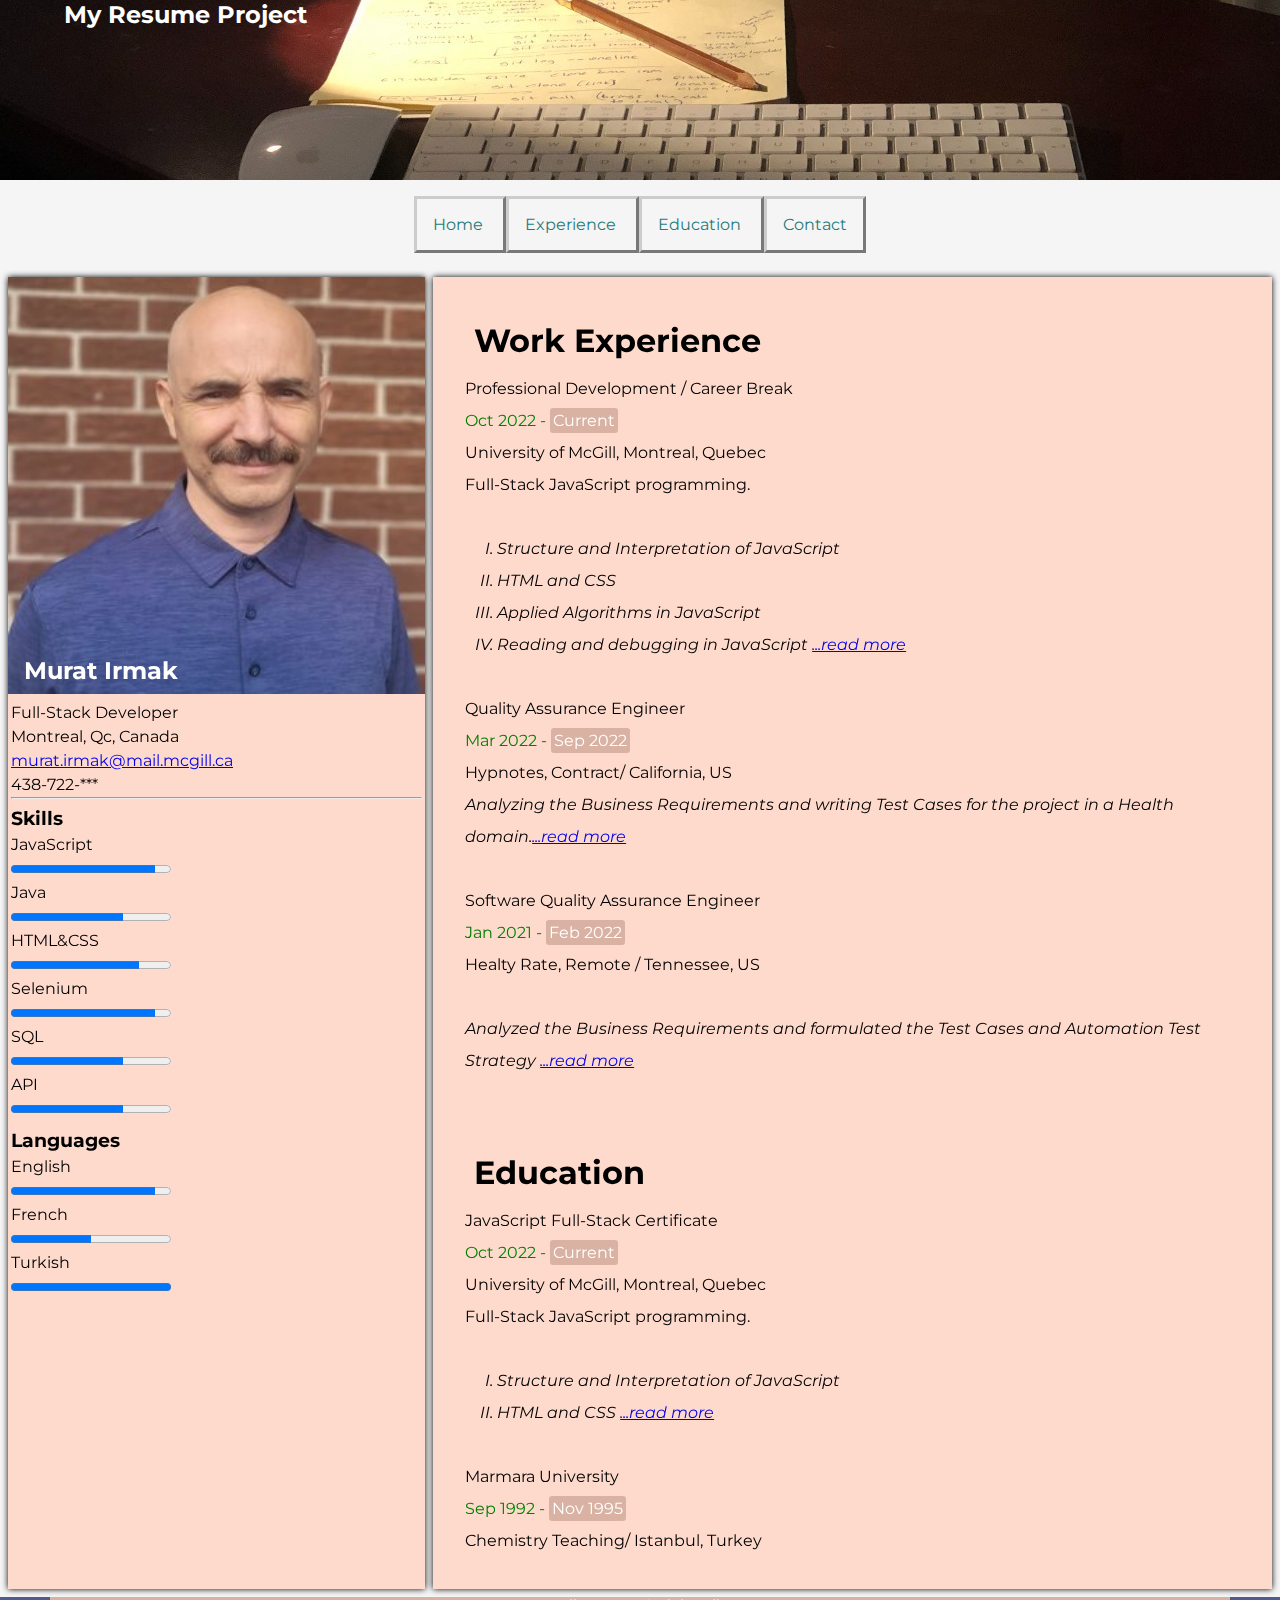
<file: Resume/index.html>
<!DOCTYPE html>
<html lang="en">
  <head>
    <meta charset="UTF-8" />
    <meta http-equiv="X-UA-Compatible" content="IE=edge" />
    <meta name="viewport" content="width=device-width, initial-scale=1.0" />
    <link
      rel="stylesheet"
      href="https://cdnjs.cloudflare.com/ajax/libs/font-awesome/6.2.0/css/all.min.css"
      integrity="sha512-xh6O/CkQoPOWDdYTDqeRdPCVd1SpvCA9XXcUnZS2FmJNp1coAFzvtCN9BmamE+4aHK8yyUHUSCcJHgXloTyT2A=="
      crossorigin="anonymous"
      referrerpolicy="no-referrer"
    />
    <link rel="icon" type="image/x-icon" href="images/featherBeau-1.ico">
    <link rel="stylesheet" href="style.css" />
    <title>Resume</title>
  </head>

  <body>
    <header>
      <h2 style="color: white">My Resume Project</h2>
    </header>
    <nav>
      <ul>
        <li class="navMenu">
          <a style="text-decoration: none; color: #237b7b" href="index.html"
            >Home</a
          >&nbsp;
        </li>
        <li class="navMenu">
          <a
            style="text-decoration: none; color: #237b7b"
            href="experience.html"
            >Experience</a
          >&nbsp;
        </li>
        <li class="navMenu">
          <a style="text-decoration: none; color: #237b7b" href="education.html"
            >Education</a
          >&nbsp;
        </li>
        <li class="navMenu">
          <a style="text-decoration: none; color: #237b7b" href="contact.html"
            >Contact</a
          >
        </li>
      </ul>
    </nav>

    <main>
      <section class="left">
        <div class="left-image">
          <img src="images/mriver2.jpg" alt="" />
          <h2 style="color: white">Murat Irmak</h2>
        </div>
        <div class="personal">
          <ul>
            <li><i class="fas fa-briefcase"></i> Full-Stack Developer</li>
            <li>
              <i class="fa-solid fa-location-arrow"></i> Montreal, Qc, Canada
            </li>
            <li>
              <i class="fa fa-envelope"></i
              ><a href="mailto:murat.irmak@mail.mcgill.ca"
                >murat.irmak@mail.mcgill.ca</a
              >
            </li>
            <li><i class="fas fa-phone"></i> 438-722-***</li>
          </ul>
          <hr />
        </div>
        <div class="skills">
          <h3><i class="fas fa-cog"></i>Skills</h3>
          <ul>
            <li>
              <p>JavaScript</p>
              <progress max="100" value="90"></progress>
            </li>
            <li>
              <p>Java</p>
              <progress max="100" value="70"></progress>
            </li>
            <li>
              <p>HTML&CSS</p>
              <progress max="100" value="80"></progress>
            </li>
            <li>
              <p>Selenium</p>
              <progress max="100" value="90"></progress>
            </li>
            <li>
              <p>SQL</p>
              <progress max="100" value="70"></progress>
            </li>
            <li>
              <p>API</p>
              <progress max="100" value="70"></progress>
            </li>
          </ul>
        </div>

        <div class="languages">
          <h3><i class="fas fa-language"></i>Languages</h3>
          <ul>
            <li>
              <p>English</p>
              <progress max="100" value="90"></progress>
            </li>
            <li>
              <p>French</p>
              <progress max="100" value="50"></progress>
            </li>
            <li>
              <p>Turkish</p>
              <progress max="100" value="100"></progress>
            </li>
          </ul>
        </div>
      </section>
      <section class="right">
        <div class="experience">
          <h1><i class="fas fa-briefcase"></i>&nbsp;Work Experience</h1>
          <ul>
            <li>
              <i class="fas fa-briefcase"></i>Professional Development / Career
              Break
            </li>
            <li class="date">
              <i class="fas fa-calendar"></i>Oct 2022 -
              <span class="current">Current</span>
            </li>
            <li>University of McGill, Montreal, Quebec</li>
            <p>Full-Stack JavaScript programming.</p>
            <em>
              <ol type="I">
                <li>Structure and Interpretation of JavaScript</li>
                <li>HTML and CSS</li>
                <li>Applied Algorithms in JavaScript</li>
                <li>
                  Reading and debugging in JavaScript
                  <a href="experience.html">...read more</a>
                </li>
              </ol>
            </em>
          </ul>
          <ul>
            <li><i class="fas fa-briefcase"></i>Quality Assurance Engineer</li>
            <li class="date">
              <i class="fas fa-calendar"></i>Mar 2022 -
              <span class="current">Sep 2022</span>
            </li>
            <li>Hypnotes, Contract/ California, US</li>
            <em>
              <p>
                Analyzing the Business Requirements and writing Test Cases for
                the project in a Health domain.<a href="experience.html"
                  >...read more</a
                >
              </p>
              <br />
            </em>
          </ul>
          <ul>
            <li>
              <i class="fas fa-briefcase"></i>Software Quality Assurance
              Engineer
            </li>
            <li class="date">
              <i class="fas fa-calendar"></i>Jan 2021 -
              <span class="current">Feb 2022</span>
            </li>
            <li>Healty Rate, Remote / Tennessee, US</li>
            <br />
            <em>
              <p>
                Analyzed the Business Requirements and formulated the Test Cases
                and Automation Test Strategy
                <a href="experience.html">...read more</a>
              </p>
            </em>
          </ul>
        </div>
        <div class="education">
          <h1><i class="fas fa-university"></i>&nbsp;Education</h1>
          <ul>
            <li>
              <i class="fas fa-briefcase"></i>JavaScript Full-Stack Certificate
            </li>
            <li class="date">
              <i class="fas fa-calendar"></i>Oct 2022 -
              <span class="current">Current</span>
            </li>
            <li>University of McGill, Montreal, Quebec</li>
            <p>Full-Stack JavaScript programming.</p>
            <em>
              <ol type="I">
                <li>Structure and Interpretation of JavaScript</li>
                <li>HTML and CSS <a href="education.html">...read more</a></li>
              
              </ol>
            </em>
          </ul>
          <ul>
            <li><i class="fas fa-briefcase"></i>Marmara University</li>
            <li class="date">
              <i class="fas fa-calendar"></i>Sep 1992 -
              <span class="current">Nov 1995</span>
            </li>
            <li>Chemistry Teaching/ Istanbul, Turkey</li>
          </ul>
        </div>
      </section>
    </main>
    <div class="footer">
      <en>Follow me on Social Media</en><br />
      <i class="fab fa-facebook-square"></i>
      <i class="fab fa-linkedin"></i>
      <i class="fab fa-twitter"></i>
      <em><small>Copyright&#169;Murat2022</small></em>
    </div>
  </body>
</html>
</file>
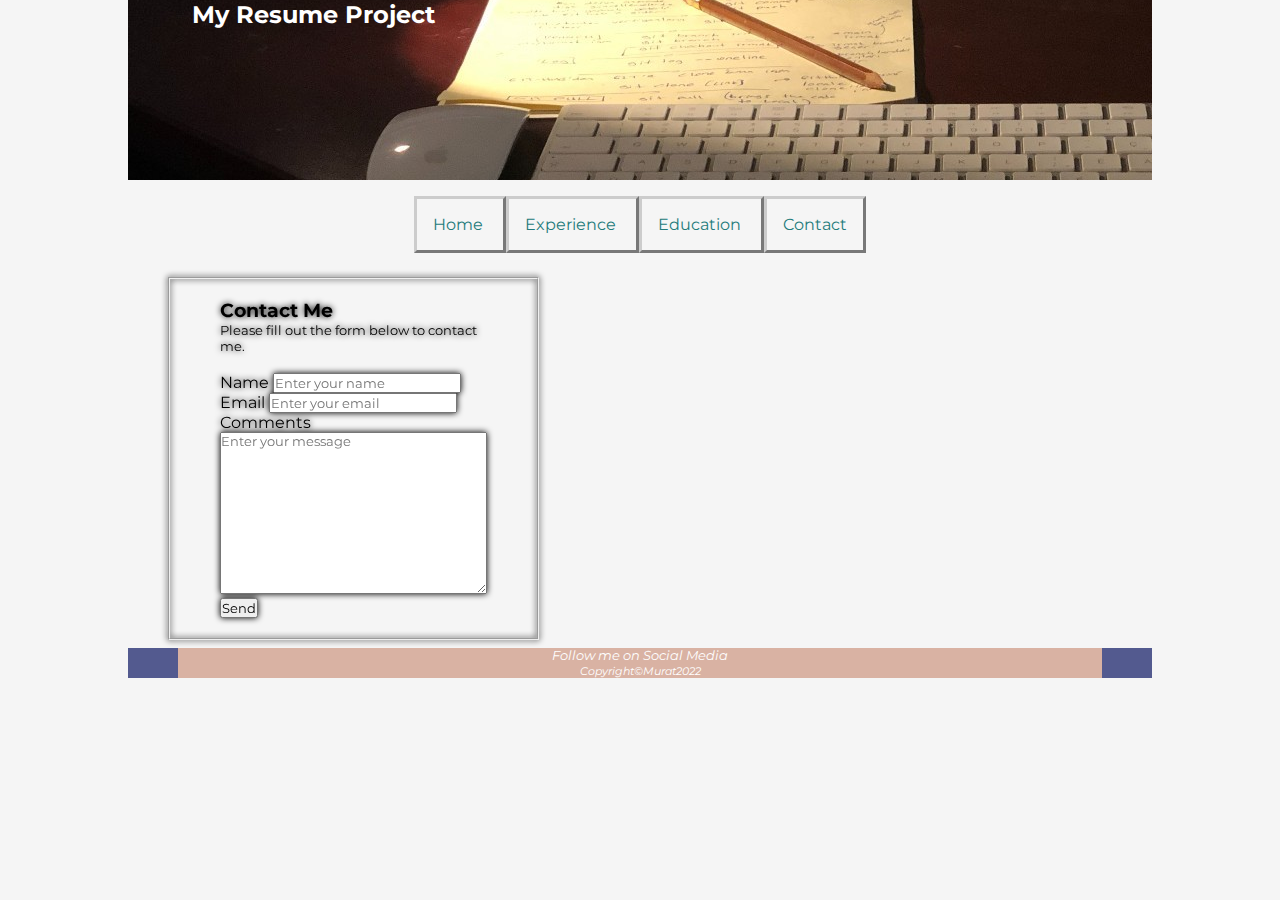
<file: Resume/contact.html>
<!DOCTYPE html>
<html lang="en">

<head>
    <meta charset="UTF-8">
    <meta http-equiv="X-UA-Compatible" content="IE=edge">
    <meta name="viewport" content="width=device-width, initial-scale=1.0">
    <link rel="stylesheet" href="https://cdnjs.cloudflare.com/ajax/libs/font-awesome/6.2.0/css/all.min.css"
        integrity="sha512-xh6O/CkQoPOWDdYTDqeRdPCVd1SpvCA9XXcUnZS2FmJNp1coAFzvtCN9BmamE+4aHK8yyUHUSCcJHgXloTyT2A=="
        crossorigin="anonymous" referrerpolicy="no-referrer" />
    <title>Contact</title>
    <link rel="stylesheet" href="style.css">
    
</head>

<body>

   <div id="wrapper">

    <header>
        <h2 style="color:white;">My Resume Project</h2>
    </header>
    <nav>
        
        <ul>
            <li class="navMenu"><a style="text-decoration:none; color: #237B7B;" href="index.html">Home</a>&nbsp;</li>
            <li class="navMenu"><a style="text-decoration:none; color: #237B7B;" href="experience.html">Experience</a>&nbsp;</li>
            <li class="navMenu"><a style="text-decoration:none; color: #237B7B;" href="education.html">Education</a>&nbsp;</li>
            <li class="navMenu"><a style="text-decoration:none; color: #237B7B;" href="contact.html">Contact</a></li>
        </ul>

    </nav>
    <main>

        <form action=https://your_domain_or_ip.com/scripts/myResume.php">
            <fieldset>
                <h3>Contact Me</h3>
                <small><p>Please fill out the form below to contact me.</p></small><br>
                <div class="form-control">
                    <label for="name">Name</label>
                    <input type="name" id="name" placeholder="Enter your name" required />
                </div>
    
                <div class="form-control">
                    <label for="email">Email</label>
                    <input type="email" id="email" placeholder="Enter your email" required />
                </div>
    
                <div class="form-control">
                    <label for="comments">Comments</label>
                    <textarea id="comments" cols="30" rows="10" placeholder="Enter your message" required></textarea>
                </div>
                <input type="submit" value="Send" class="submit-btn" />
            </fieldset>
        </form>

        
    </main>


    
    <div class="footer">
      
            <en>Follow me on Social Media</en><br>
            <i class="fab fa-facebook-square"></i>
            <i class="fab fa-linkedin"></i>
            <i class="fab fa-twitter"></i>
            <em><small>Copyright&#169;Murat2022</small></em>
    </div>

   </div>
       

    
    
 
</body>

</html>
</file>
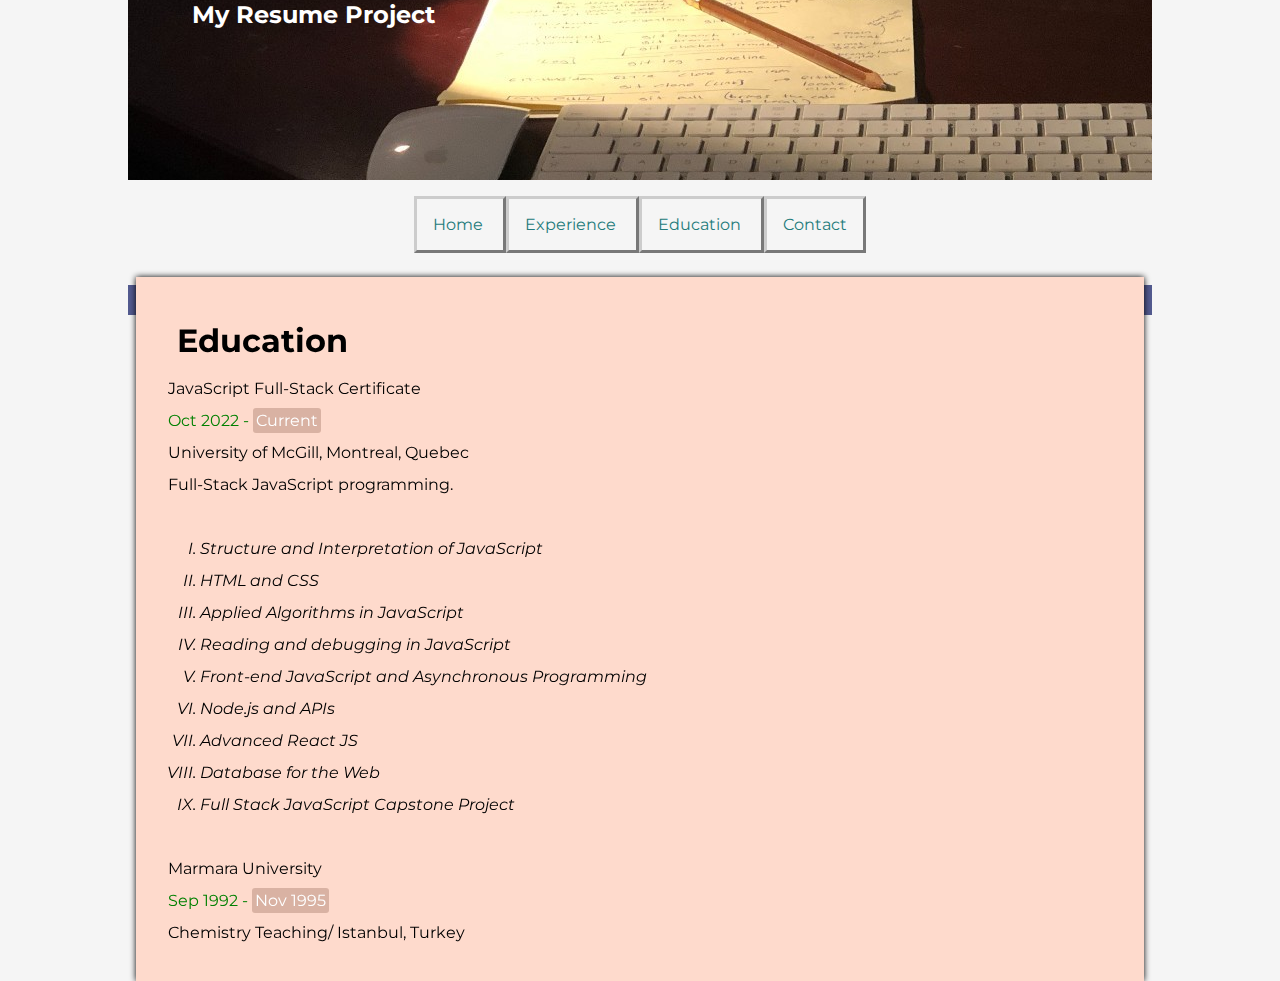
<file: Resume/education.html>
<!DOCTYPE html>
<html lang="en">

<head>
    <meta charset="UTF-8">
    <meta http-equiv="X-UA-Compatible" content="IE=edge">
    <meta name="viewport" content="width=device-width, initial-scale=1.0">
    <link rel="stylesheet" href="https://cdnjs.cloudflare.com/ajax/libs/font-awesome/6.2.0/css/all.min.css"
        integrity="sha512-xh6O/CkQoPOWDdYTDqeRdPCVd1SpvCA9XXcUnZS2FmJNp1coAFzvtCN9BmamE+4aHK8yyUHUSCcJHgXloTyT2A=="
        crossorigin="anonymous" referrerpolicy="no-referrer" />
    <title>Education</title>
    <link rel="stylesheet" href="style.css">
    
</head>

<body>

   <div id="wrapper">

    <header>
        <h2 style="color:white;">My Resume Project</h2>
    </header>
    <nav>
        
        <ul>
            <li class="navMenu"><a style="text-decoration:none; color: #237B7B;" href="index.html">Home</a>&nbsp;</li>
            <li class="navMenu"><a style="text-decoration:none; color: #237B7B;" href="experience.html">Experience</a>&nbsp;</li>
            <li class="navMenu"><a style="text-decoration:none; color: #237B7B;" href="education.html">Education</a>&nbsp;</li>
            <li class="navMenu"><a style="text-decoration:none; color: #237B7B;" href="contact.html">Contact</a></li>
        </ul>

    </nav>
    <main>
        <section class="full-page">
            <div class="education">
                <h1><i class="fas fa-university"></i>&nbsp;Education</h1>
                <ul>
                  <li>
                    <i class="fas fa-briefcase"></i>JavaScript Full-Stack Certificate
                  </li>
                  <li class="date">
                    <i class="fas fa-calendar"></i>Oct 2022 -
                    <span class="current">Current</span>
                  </li>
                  <li>University of McGill, Montreal, Quebec</li>
                  <p>Full-Stack JavaScript programming.</p>
                  <em>
                    <ol type="I">
                      <li>Structure and Interpretation of JavaScript</li>
                      <li>HTML and CSS</li>
                      <li>Applied Algorithms in JavaScript</li>
                      <li>Reading and debugging in JavaScript</li>
                      <li>Front-end JavaScript and Asynchronous Programming</li>
                      <li>Node.js and APIs</li>
                      <li>Advanced React JS</li>
                      <li>Database for the Web</li>
                      <li>Full Stack JavaScript Capstone Project</li>
                    </ol>
                  </em>
                </ul>
                <ul>
                  <li><i class="fas fa-briefcase"></i>Marmara University</li>
                  <li class="date">
                    <i class="fas fa-calendar"></i>Sep 1992 -
                    <span class="current">Nov 1995</span>
                  </li>
                  <li>Chemistry Teaching/ Istanbul, Turkey</li>
                </ul>
              </div>
    
        </section>
        

        
    </main>


    
    <div class="footer">
      
            <en>Follow me on Social Media</en><br>
            <i class="fab fa-facebook-square"></i>
            <i class="fab fa-linkedin"></i>
            <i class="fab fa-twitter"></i>
            <em><small>Copyright&#169;Murat2022</small></em>
    </div>

   </div>
       

    
    
 
</body>

</html>
</file>
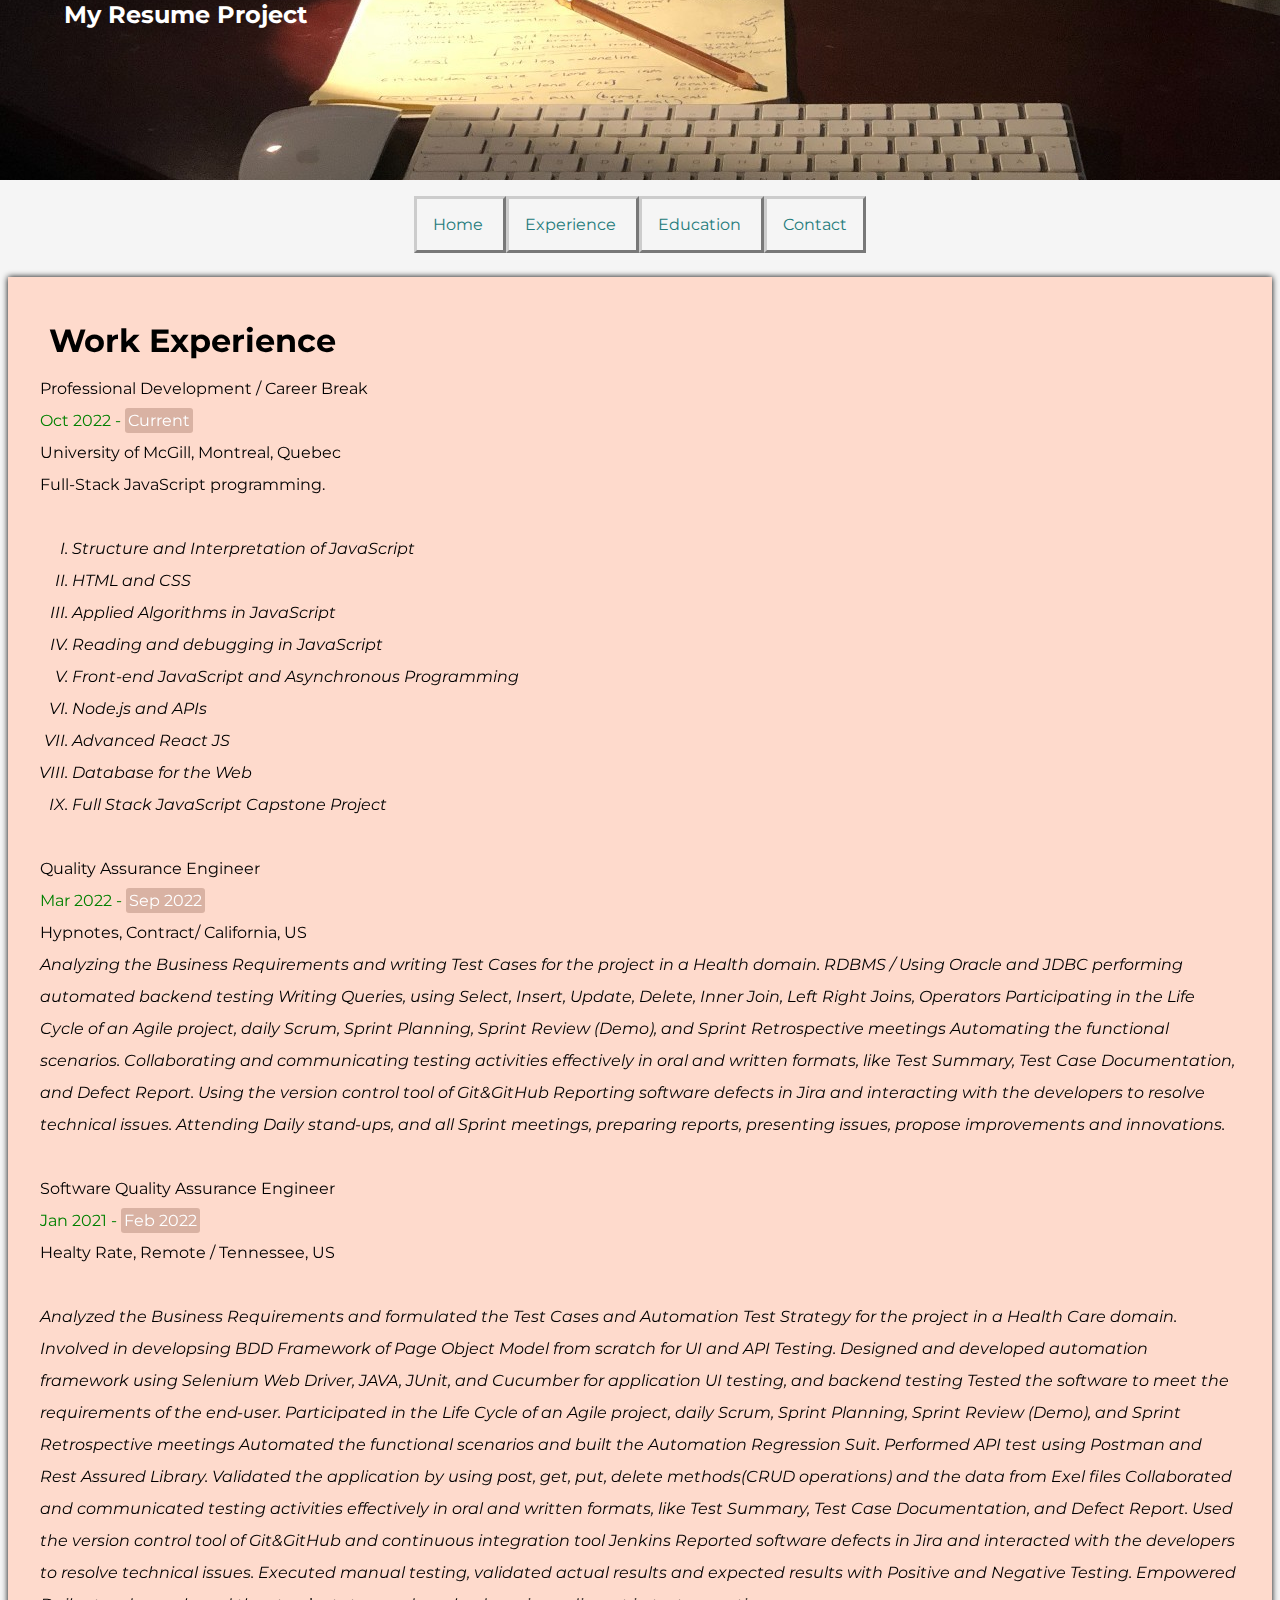
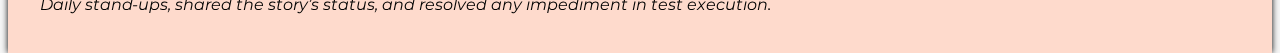
<file: Resume/experience.html>
<!DOCTYPE html>
<html lang="en">

<head>
    <meta charset="UTF-8">
    <meta http-equiv="X-UA-Compatible" content="IE=edge">
    <meta name="viewport" content="width=device-width, initial-scale=1.0">
    <link rel="stylesheet" href="https://cdnjs.cloudflare.com/ajax/libs/font-awesome/6.2.0/css/all.min.css"
        integrity="sha512-xh6O/CkQoPOWDdYTDqeRdPCVd1SpvCA9XXcUnZS2FmJNp1coAFzvtCN9BmamE+4aHK8yyUHUSCcJHgXloTyT2A=="
        crossorigin="anonymous" referrerpolicy="no-referrer" />
    <title>Experience</title>
    <link rel="stylesheet" href="style.css">
    
</head>

<body>

   

    <header>
        <h2 style="color:white;">My Resume Project</h2>
    </header>
    <nav>
        
        <ul>
            <li class="navMenu"><a style="text-decoration:none; color: #237B7B;" href="index.html">Home</a>&nbsp;</li>
            <li class="navMenu"><a style="text-decoration:none; color: #237B7B;" href="experience.html">Experience</a>&nbsp;</li>
            <li class="navMenu"><a style="text-decoration:none; color: #237B7B;" href="education.html">Education</a>&nbsp;</li>
            <li class="navMenu"><a style="text-decoration:none; color: #237B7B;" href="contact.html">Contact</a></li>
        </ul>

    </nav>
    <main>
        <section class="full-page">
            <div class="experience">
                <h1><i class="fas fa-briefcase"></i>&nbsp;Work Experience</h1>
                <ul>
                    <li><i class="fas fa-briefcase"></i>Professional Development / Career Break</li>
                    <li class="date"><i class="fas fa-calendar"></i>Oct 2022 - <span class="current">Current</span></li>
                    <li>University of McGill, Montreal, Quebec</li>
                    <p>Full-Stack JavaScript programming.</p>
                    <em>
                        <ol type="I">
                            <li>Structure and Interpretation of JavaScript</li>
                            <li>HTML and CSS</li>
                            <li>Applied Algorithms in JavaScript</li>
                            <li>Reading and debugging in JavaScript</li>
                            <li>Front-end JavaScript and Asynchronous Programming</li>
                            <li>Node.js and APIs</li>
                            <li>Advanced React JS</li>
                            <li>Database for the Web</li>
                            <li>Full Stack JavaScript Capstone Project</li>
                        </ol>
                    </em>
                    
                </ul>
                <ul>
                    <li><i class="fas fa-briefcase"></i>Quality Assurance Engineer</li>
                    <li class="date"><i class="fas fa-calendar"></i>Mar 2022 - <span class="current">Sep 2022</span></li>
                    <li>Hypnotes, Contract/ California, US</li>
                    <em>
                       <p>
                        Analyzing the Business Requirements and writing Test Cases for the project in a Health domain.
    RDBMS / Using Oracle and JDBC performing automated backend testing
    Writing Queries, using Select, Insert, Update, Delete, Inner Join, Left Right Joins, Operators 
    Participating in the Life Cycle of an Agile project, daily Scrum, Sprint Planning, Sprint Review (Demo), and Sprint Retrospective meetings
    Automating the functional scenarios.
    Collaborating and communicating testing activities effectively in oral and written formats, like Test Summary, Test Case Documentation, and Defect Report.
    Using the version control tool of Git&GitHub 
    Reporting software defects in Jira and interacting with the developers to resolve technical issues.
    Attending Daily stand-ups, and all Sprint meetings, preparing reports, presenting issues, propose improvements and innovations.
                       </p><br>
                    </em>
                    
                </ul>
                <ul>
                    <li><i class="fas fa-briefcase"></i>Software Quality Assurance Engineer</li>
                    <li class="date"><i class="fas fa-calendar"></i>Jan 2021 - <span class="current">Feb 2022</span></li>
                    <li>Healty Rate, Remote / Tennessee, US</li><br>
                    <em>
                        <p>Analyzed the Business Requirements and formulated the Test Cases and Automation Test Strategy for the project in a Health Care domain.
    Involved in developsing BDD Framework of Page Object Model from scratch for UI and API Testing.
    Designed and developed automation framework using Selenium Web Driver, JAVA, JUnit, and Cucumber for application UI testing, and backend testing 
    Tested the software to meet the requirements of the end-user.
    Participated in the Life Cycle of an Agile project, daily Scrum, Sprint Planning, Sprint Review (Demo), and Sprint Retrospective meetings
    Automated the functional scenarios and built the Automation Regression Suit.
    Performed API test using Postman and Rest Assured Library.
    Validated the application by using post, get, put, delete methods(CRUD operations) and the data from Exel files
    Collaborated and communicated testing activities effectively in oral and written formats, like Test Summary, Test Case Documentation, and Defect Report.
    Used the version control tool of Git&GitHub and continuous integration tool Jenkins 
    Reported software defects in Jira and interacted with the developers to resolve technical issues. 
    Executed manual testing, validated actual results and expected results with Positive and Negative Testing.
    Empowered Daily stand-ups, shared the story’s status, and resolved any impediment in test execution.
                        </p>
                    </em>
                    
                </ul>
    
            </div>
        </section>


        <div class="footer">
      
            <en>Follow me on Social Media</en><br>
            <i class="fab fa-facebook-square"></i>
            <i class="fab fa-linkedin"></i>
            <i class="fab fa-twitter"></i>
            <em><small>Copyright&#169;Murat2022</small></em>
    </div>
        
    </main>
</body>

</html>
</file>
<file: Resume/style.css>
@import url('https://fonts.googleapis.com/css2?family=Montserrat:wght@400;700&display=swap');

*, body{
margin:0;
padding: 0;
box-sizing:border-box;
font-family: 'Montserrat', sans-serif;

}

body{
    background-color:whitesmoke;
}
main{
    margin: 0.5rem;
    display: grid;
    grid-template-columns:33% 1fr;
    grid-gap:0.5rem;
    filter:drop-shadow(0 0 0.2rem black);

}
.left, .experience, .education{
    background-color:rgb(254, 218, 204);
}

.left-image{
    position:relative;
}
.left-image img{
   width: 100%;
    
}

.left-image h2{
position: absolute;
bottom: 3%;
left: 1rem;
}

ul{
    list-style: none;
}

.personal, .skills, .languages{
    padding: 3px;
    line-height: 1.5;
}
ul li progress{
    columns: rgb(83,90,143);

}
ol{
    padding: 2em;
    
}

.current{
    background-color:rgb(217, 178, 163);
    color:white;
    padding: 0.2rem;
    border-radius: 3px;
}
.date{
    color: green;
}


.experience, .education{
    line-height: 2;
    padding: 2rem;


}

.experience ul {
    margin: 2rem,0;
    
}





header {
    
    height: 180px;
    padding-left: 4em;
    background-color: #80CBC4;
    background-image:url(images/myKeyBoard.jpeg);
    background-repeat: no-repeat;
    background-position-y:center;
}

@media screen and (max-width: 400px){
 
    .personal, .skills, .languages{
        justify-content: left;
    }
}
@media screen and (max-width: 1800px){
  
    .personal, .skills, .languages{
        justify-content: left;
    }
}

i{
    color: rgb(58,126,34);
}

.footer{
    text-align: center;
    font-style: italic;
    background-color:rgb(217, 178, 163);
    color: white ; 
    border-left: 50px solid rgb(83,90,143);
    border-right: 50px solid rgb(83,90,143);  
    font-size: 0.80em;
 

}



.navMenu{
    display: block;
    text-align: center;
    text-decoration: none;
    border-style: outset;
    border-width: 3px;
    border-color: #CCCCCC;
    padding: 1em;
    margin-bottom: 1em;
    margin-top: 1em;
    }
    
    nav ul { 
        display: flex;
       flex-wrap: wrap;
        justify-content: center; 
    
    }

    fieldset {
        padding: 20px 50px;
        margin-left: 2rem;
        
        
      }

      #wrapper{
        background-color: #F5F5F5;
        margin-left: auto;
        margin-right: auto;
        width: 80%;
        min-width: 400px;
        max-width: 1280px;
        justify-content: center;
    }

    .full-page {
        
            position:absolute;
            padding:0;
            margin: 0;
        
            top:0;
            left:0;
            
        
            width: 100%;
            height: 100%;
            background:rgba(255,255,255,0.5);
        
        
    }
</file>
